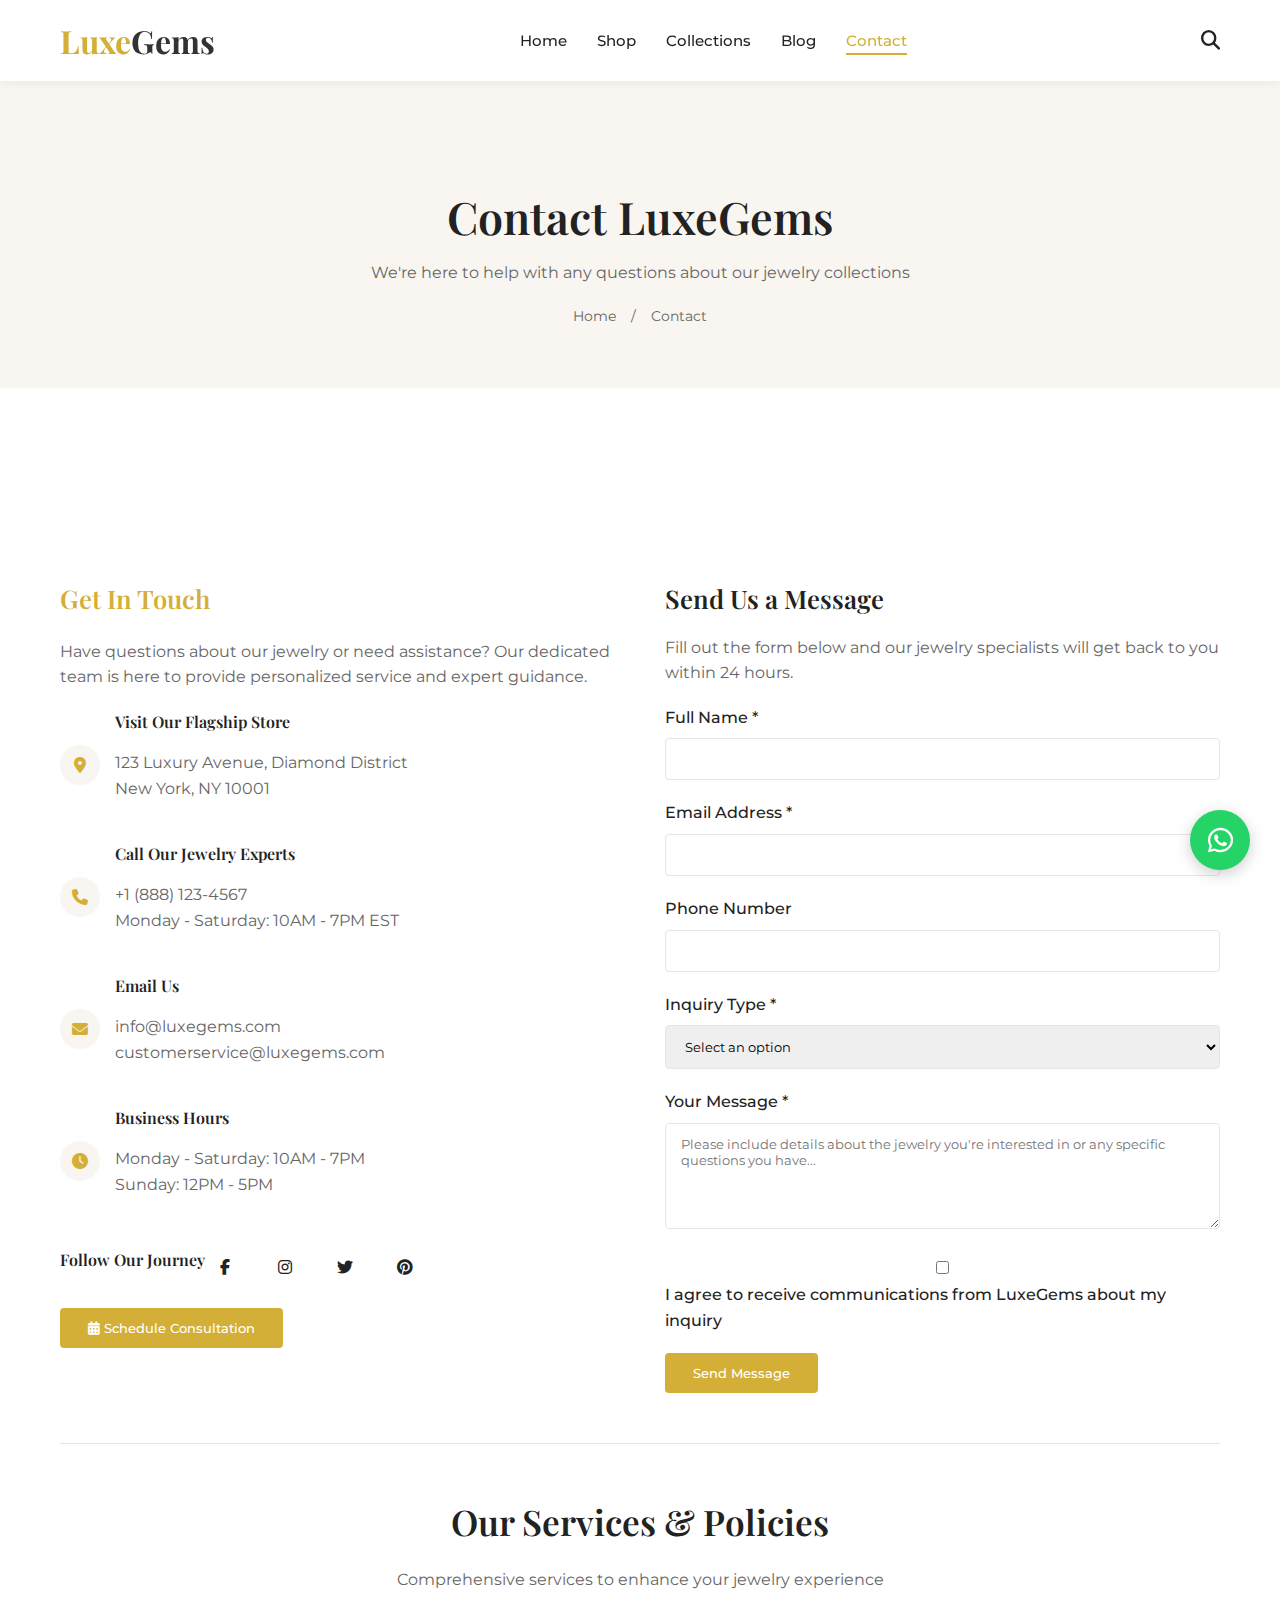
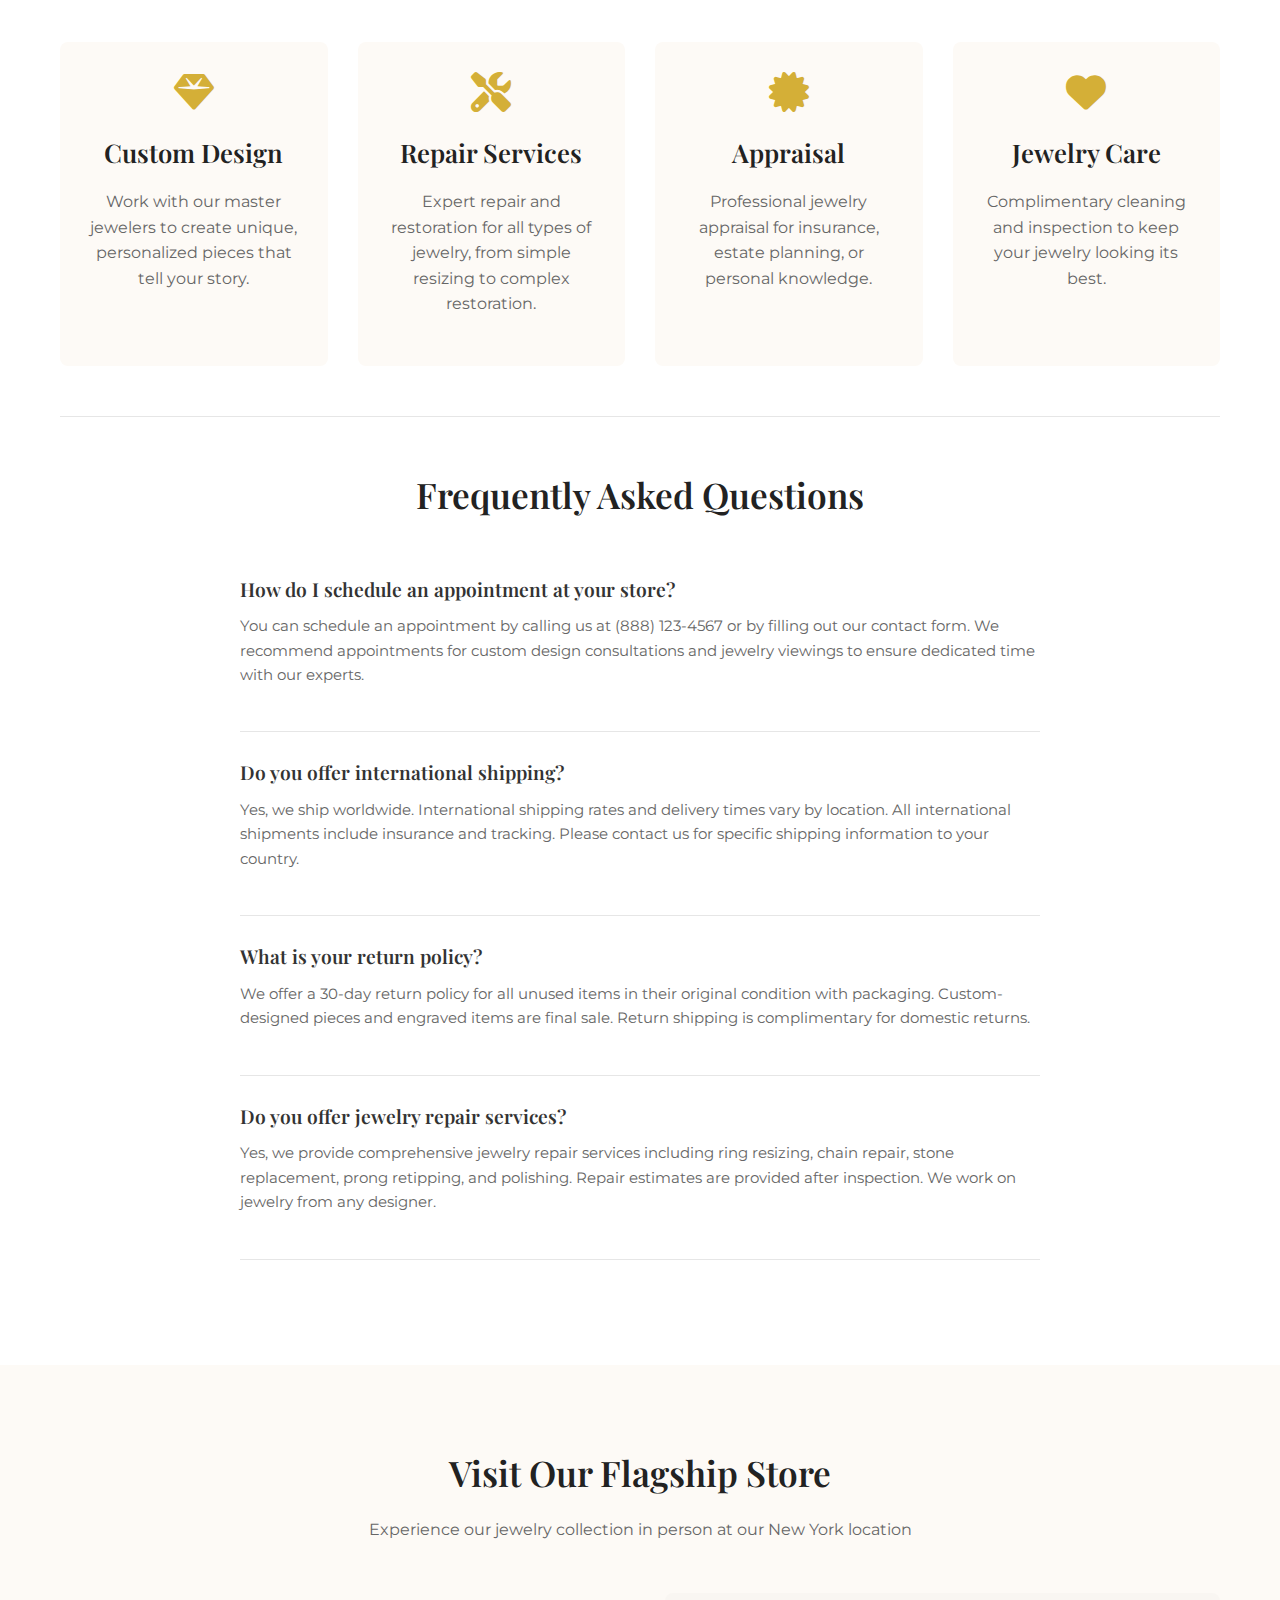
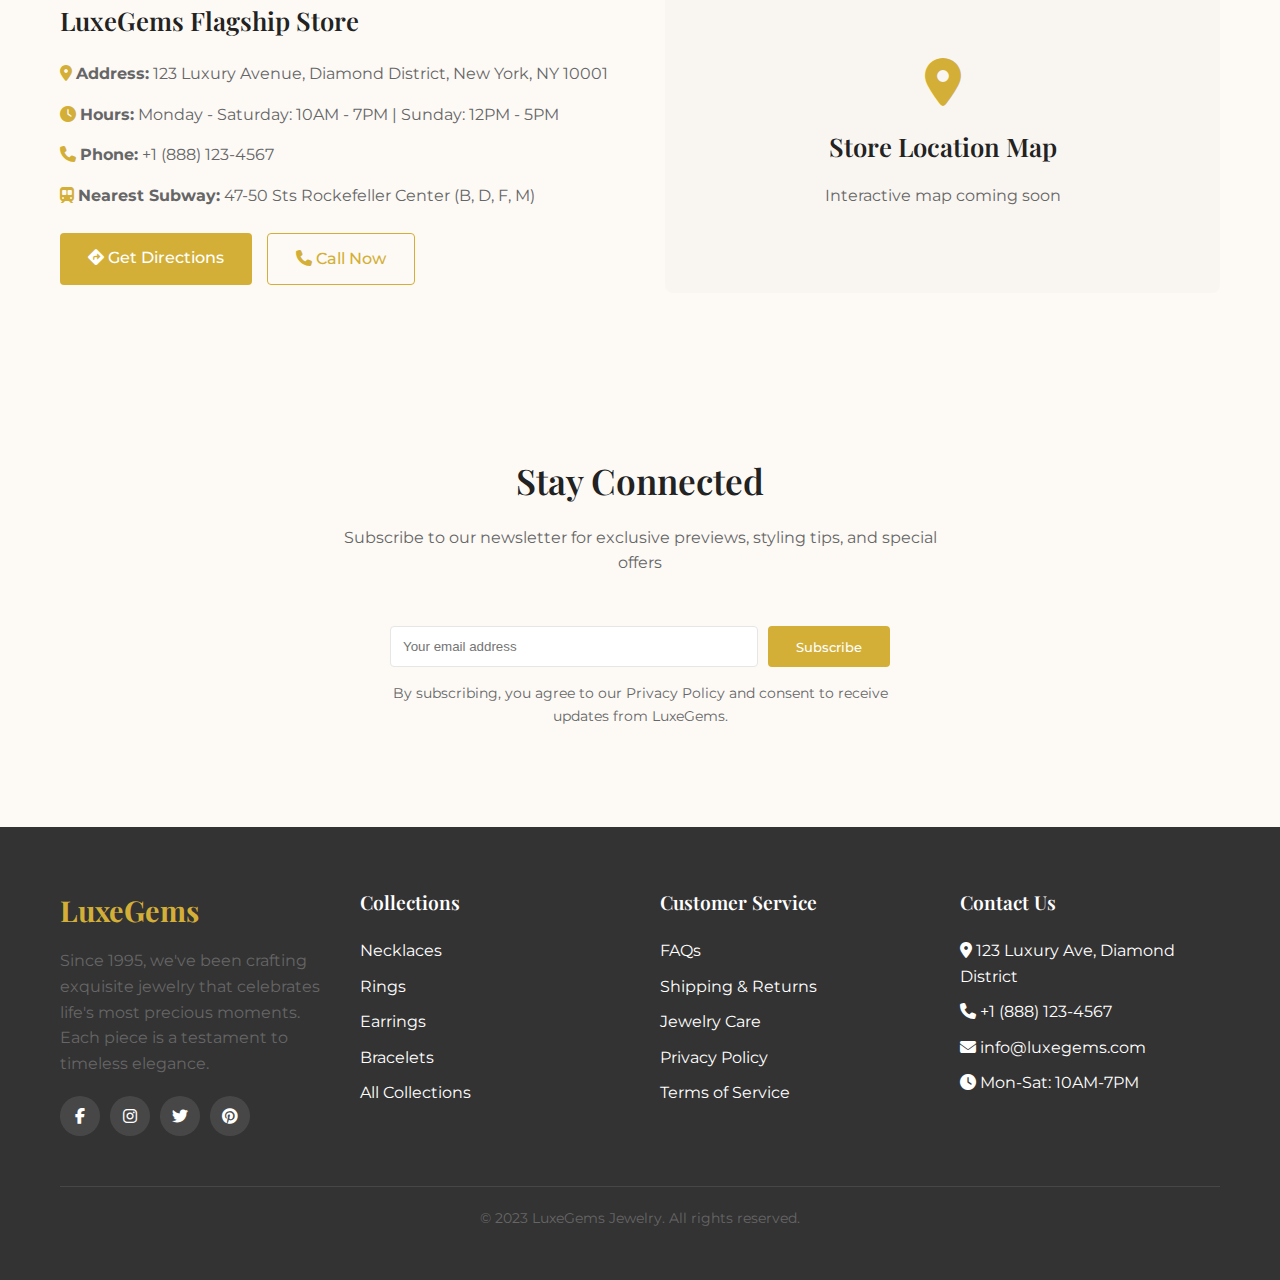
<file: contact.html>
<!DOCTYPE html>
<html lang="en">

<head>
    <meta charset="UTF-8">
    <meta name="viewport" content="width=device-width, initial-scale=1.0">
    <title>Contact Us | LuxeGems Jewelry</title>
    <link rel="stylesheet" href="https://cdnjs.cloudflare.com/ajax/libs/font-awesome/6.4.0/css/all.min.css">
    <link
        href="https://fonts.googleapis.com/css2?family=Playfair+Display:wght@400;500;600;700&family=Montserrat:wght@300;400;500;600;700&display=swap"
        rel="stylesheet">
    <link rel="stylesheet" href="style.css">
    <link rel="stylesheet" href="responsive.css">
</head>

<body>
    <!-- Header -->
    <header>
        <div class="container header-container">
            <div class="logo">Luxe<span>Gems</span></div>

            <nav id="main-nav">
                <ul>
                    <li><a href="index.html">Home</a></li>
                    <li><a href="shop.html">Shop</a></li>
                    <li><a href="product-detail.html">Collections</a></li>
                    <li><a href="blog.html">Blog</a></li>
                    <li><a href="contact.html" class="active">Contact</a></li>
                </ul>
            </nav>

            <div class="header-icons">
                <a href="#"><i class="fas fa-search"></i></a>
                <a href="#" class="mobile-menu-btn" id="mobile-menu-toggle"><i class="fas fa-bars"></i></a>
            </div>
        </div>
    </header>

    <!-- Page Header -->
    <div class="page-header">
        <div class="container">
            <h1>Contact LuxeGems</h1>
            <p>We're here to help with any questions about our jewelry collections</p>
            <ul class="breadcrumb">
                <li><a href="index.html">Home</a></li>
                <li class="separator">/</li>
                <li>Contact</li>
            </ul>
        </div>
    </div>

    <!-- Contact Content -->
    <section class="contact-page">
        <div class="container">
            <div class="contact-container">
                <!-- Contact Information -->
                <div class="contact-info">
                    <h3>Get In Touch</h3>
                    <p>Have questions about our jewelry or need assistance? Our dedicated team is here to provide
                        personalized service and expert guidance.</p>

                    <div class="contact-detail">
                        <i class="fas fa-map-marker-alt"></i>
                        <div>
                            <h4>Visit Our Flagship Store</h4>
                            <p>123 Luxury Avenue, Diamond District<br>New York, NY 10001</p>
                        </div>
                    </div>

                    <div class="contact-detail">
                        <i class="fas fa-phone"></i>
                        <div>
                            <h4>Call Our Jewelry Experts</h4>
                            <p>+1 (888) 123-4567<br>Monday - Saturday: 10AM - 7PM EST</p>
                        </div>
                    </div>

                    <div class="contact-detail">
                        <i class="fas fa-envelope"></i>
                        <div>
                            <h4>Email Us</h4>
                            <p>info@luxegems.com<br>customerservice@luxegems.com</p>
                        </div>
                    </div>

                    <div class="contact-detail">
                        <i class="fas fa-clock"></i>
                        <div>
                            <h4>Business Hours</h4>
                            <p>Monday - Saturday: 10AM - 7PM<br>Sunday: 12PM - 5PM</p>
                        </div>
                    </div>

                    <div class="social-icons" style="margin-top: 30px;">
                        <h4>Follow Our Journey</h4>
                        <div style="display: flex; gap: 10px;">
                            <a href="#"><i class="fab fa-facebook-f"></i></a>
                            <a href="#"><i class="fab fa-instagram"></i></a>
                            <a href="#"><i class="fab fa-twitter"></i></a>
                            <a href="#"><i class="fab fa-pinterest"></i></a>
                        </div>
                    </div>
                </div>

                <!-- Contact Form -->
                <div class="contact-form">
                    <h3>Send Us a Message</h3>
                    <p>Fill out the form below and our jewelry specialists will get back to you within 24 hours.</p>

                    <form id="contactForm">
                        <div class="form-group">
                            <label for="name">Full Name *</label>
                            <input type="text" id="name" required>
                        </div>

                        <div class="form-group">
                            <label for="email">Email Address *</label>
                            <input type="email" id="email" required>
                        </div>

                        <div class="form-group">
                            <label for="phone">Phone Number</label>
                            <input type="tel" id="phone">
                        </div>

                        <div class="form-group">
                            <label for="subject">Inquiry Type *</label>
                            <select id="subject" required>
                                <option value="">Select an option</option>
                                <option value="general">General Inquiry</option>
                                <option value="product">Product Information</option>
                                <option value="custom">Custom Design Inquiry</option>
                                <option value="repair">Repair & Maintenance</option>
                                <option value="appraisal">Jewelry Appraisal</option>
                                <option value="corporate">Corporate Gifting</option>
                                <option value="other">Other</option>
                            </select>
                        </div>

                        <div class="form-group">
                            <label for="message">Your Message *</label>
                            <textarea id="message" rows="5"
                                placeholder="Please include details about the jewelry you're interested in or any specific questions you have..."
                                required></textarea>
                        </div>

                        <div class="form-group">
                            <label>
                                <input type="checkbox" required>
                                I agree to receive communications from LuxeGems about my inquiry
                            </label>
                        </div>

                        <button type="submit" class="btn">Send Message</button>
                    </form>
                </div>
            </div>

            <!-- Store Information -->
            <div class="store-info">
                <div class="section-title">
                    <h2>Our Services & Policies</h2>
                    <p>Comprehensive services to enhance your jewelry experience</p>
                </div>

                <div class="store-info-grid">
                    <div class="store-card">
                        <i class="fas fa-gem"></i>
                        <h3>Custom Design</h3>
                        <p>Work with our master jewelers to create unique, personalized pieces that tell your story.</p>
                    </div>

                    <div class="store-card">
                        <i class="fas fa-tools"></i>
                        <h3>Repair Services</h3>
                        <p>Expert repair and restoration for all types of jewelry, from simple resizing to complex
                            restoration.</p>
                    </div>

                    <div class="store-card">
                        <i class="fas fa-certificate"></i>
                        <h3>Appraisal</h3>
                        <p>Professional jewelry appraisal for insurance, estate planning, or personal knowledge.</p>
                    </div>

                    <div class="store-card">
                        <i class="fas fa-heart"></i>
                        <h3>Jewelry Care</h3>
                        <p>Complimentary cleaning and inspection to keep your jewelry looking its best.</p>
                    </div>
                </div>
            </div>

            <!-- FAQ Section -->
            <div class="store-info" style="border-top: 1px solid var(--border-light);">
                <div class="section-title">
                    <h2>Frequently Asked Questions</h2>
                </div>

                <div class="faq-container" style="max-width: 800px; margin: 0 auto;">
                    <div class="faq-item">
                        <h3>How do I schedule an appointment at your store?</h3>
                        <p>You can schedule an appointment by calling us at (888) 123-4567 or by filling out our contact
                            form. We recommend appointments for custom design consultations and jewelry viewings to
                            ensure dedicated time with our experts.</p>
                    </div>

                    <div class="faq-item">
                        <h3>Do you offer international shipping?</h3>
                        <p>Yes, we ship worldwide. International shipping rates and delivery times vary by location. All
                            international shipments include insurance and tracking. Please contact us for specific
                            shipping information to your country.</p>
                    </div>

                    <div class="faq-item">
                        <h3>What is your return policy?</h3>
                        <p>We offer a 30-day return policy for all unused items in their original condition with
                            packaging. Custom-designed pieces and engraved items are final sale. Return shipping is
                            complimentary for domestic returns.</p>
                    </div>

                    <div class="faq-item">
                        <h3>Do you offer jewelry repair services?</h3>
                        <p>Yes, we provide comprehensive jewelry repair services including ring resizing, chain repair,
                            stone replacement, prong retipping, and polishing. Repair estimates are provided after
                            inspection. We work on jewelry from any designer.</p>
                    </div>
                </div>
            </div>
        </div>
    </section>

    <!-- Map & Location Section -->
    <section style="padding: 0;">
        <div style="background-color: var(--light-beige); padding: 80px 0;">
            <div class="container">
                <div class="section-title">
                    <h2>Visit Our Flagship Store</h2>
                    <p>Experience our jewelry collection in person at our New York location</p>
                </div>

                <div style="display: grid; grid-template-columns: 1fr 1fr; gap: 50px; align-items: center;">
                    <div>
                        <h3 style="margin-bottom: 20px;">LuxeGems Flagship Store</h3>
                        <p style="margin-bottom: 15px;"><i class="fas fa-map-marker-alt text-gold"></i>
                            <strong>Address:</strong> 123 Luxury Avenue, Diamond District, New York, NY 10001</p>
                        <p style="margin-bottom: 15px;"><i class="fas fa-clock text-gold"></i> <strong>Hours:</strong>
                            Monday - Saturday: 10AM - 7PM | Sunday: 12PM - 5PM</p>
                        <p style="margin-bottom: 15px;"><i class="fas fa-phone text-gold"></i> <strong>Phone:</strong>
                            +1 (888) 123-4567</p>
                        <p style="margin-bottom: 25px;"><i class="fas fa-subway text-gold"></i> <strong>Nearest
                                Subway:</strong> 47-50 Sts Rockefeller Center (B, D, F, M)</p>

                        <div style="display: flex; gap: 15px; flex-wrap: wrap;">
                            <a href="#" class="btn"><i class="fas fa-directions"></i> Get Directions</a>
                            <a href="tel:+18881234567" class="btn btn-outline"><i class="fas fa-phone"></i> Call Now</a>
                        </div>
                    </div>

                    <div
                        style="background-color: var(--secondary-beige); height: 300px; border-radius: 8px; display: flex; align-items: center; justify-content: center;">
                        <div style="text-align: center; padding: 20px;">
                            <i class="fas fa-map-marker-alt"
                                style="font-size: 3rem; color: var(--accent-gold); margin-bottom: 20px;"></i>
                            <h3>Store Location Map</h3>
                            <p>Interactive map coming soon</p>
                        </div>
                    </div>
                </div>
            </div>
        </div>
    </section>

    <!-- Newsletter Section -->
    <section class="featured-products">
        <div class="container">
            <div class="section-title">
                <h2>Stay Connected</h2>
                <p>Subscribe to our newsletter for exclusive previews, styling tips, and special offers</p>
            </div>

            <div class="text-center">
                <form id="newsletterForm" style="max-width: 500px; margin: 0 auto;">
                    <div style="display: flex; gap: 10px; margin-bottom: 15px;">
                        <input type="email" placeholder="Your email address"
                            style="flex-grow: 1; padding: 12px; border: 1px solid var(--border-light); border-radius: 4px;">
                        <button type="submit" class="btn">Subscribe</button>
                    </div>
                    <p style="font-size: 0.9rem; color: var(--text-light);">By subscribing, you agree to our Privacy
                        Policy and consent to receive updates from LuxeGems.</p>
                </form>
            </div>
        </div>
    </section>

    <!-- Footer -->
    <footer>
        <div class="container">
            <div class="footer-container">
                <div class="footer-about">
                    <div class="footer-logo">LuxeGems</div>
                    <p>Since 1995, we've been crafting exquisite jewelry that celebrates life's most precious moments.
                        Each piece is a testament to timeless elegance.</p>
                    <div class="social-icons">
                        <a href="#"><i class="fab fa-facebook-f"></i></a>
                        <a href="#"><i class="fab fa-instagram"></i></a>
                        <a href="#"><i class="fab fa-twitter"></i></a>
                        <a href="#"><i class="fab fa-pinterest"></i></a>
                    </div>
                </div>

                <div class="footer-links">
                    <h4>Collections</h4>
                    <ul>
                        <li><a href="shop.html?category=necklaces">Necklaces</a></li>
                        <li><a href="shop.html?category=rings">Rings</a></li>
                        <li><a href="shop.html?category=earrings">Earrings</a></li>
                        <li><a href="shop.html?category=bracelets">Bracelets</a></li>
                        <li><a href="shop.html">All Collections</a></li>
                    </ul>
                </div>

                <div class="footer-links">
                    <h4>Customer Service</h4>
                    <ul>
                        <li><a href="#">FAQs</a></li>
                        <li><a href="#">Shipping & Returns</a></li>
                        <li><a href="#">Jewelry Care</a></li>
                        <li><a href="#">Privacy Policy</a></li>
                        <li><a href="#">Terms of Service</a></li>
                    </ul>
                </div>

                <div class="footer-links">
                    <h4>Contact Us</h4>
                    <ul>
                        <li><i class="fas fa-map-marker-alt"></i> 123 Luxury Ave, Diamond District</li>
                        <li><i class="fas fa-phone"></i> +1 (888) 123-4567</li>
                        <li><i class="fas fa-envelope"></i> info@luxegems.com</li>
                        <li><i class="fas fa-clock"></i> Mon-Sat: 10AM-7PM</li>
                    </ul>
                </div>
            </div>

            <div class="copyright">
                <p>&copy; 2023 LuxeGems Jewelry. All rights reserved.</p>
            </div>
        </div>
    </footer>

    <!-- WhatsApp Button -->
    <a href="https://wa.me/18881234567" class="whatsapp-btn" target="_blank">
        <i class="fab fa-whatsapp"></i>
    </a>

    <!-- Inquiry Modal (for product inquiries from contact page) -->
    <div id="inquiryModal" class="modal">
        <div class="modal-content">
            <span class="close-modal">&times;</span>
            <h2>Schedule a Consultation</h2>
            <form id="consultationForm">
                <div class="form-group">
                    <label for="consultName">Full Name *</label>
                    <input type="text" id="consultName" required>
                </div>

                <div class="form-group">
                    <label for="consultEmail">Email Address *</label>
                    <input type="email" id="consultEmail" required>
                </div>

                <div class="form-group">
                    <label for="consultPhone">Phone Number *</label>
                    <input type="tel" id="consultPhone" required>
                </div>

                <div class="form-group">
                    <label for="consultDate">Preferred Date</label>
                    <input type="date" id="consultDate">
                </div>

                <div class="form-group">
                    <label for="consultType">Consultation Type</label>
                    <select id="consultType">
                        <option value="in-store">In-Store Visit</option>
                        <option value="virtual">Virtual Consultation</option>
                        <option value="phone">Phone Consultation</option>
                    </select>
                </div>

                <div class="form-group">
                    <label for="consultNotes">Additional Notes</label>
                    <textarea id="consultNotes" rows="3"></textarea>
                </div>

                <button type="submit" class="btn">Schedule Consultation</button>
            </form>
        </div>
    </div>

    <script src="main.js"></script>
    <script src="contact.js"></script>
</body>


</html>
</file>
<file: responsive.css>
/* Responsive Design */
@media (max-width: 992px) {
    h1 {
        font-size: 2.2rem;
    }

    h2 {
        font-size: 1.8rem;
    }

    .hero {
        padding-top: 140px;
        padding-bottom: 80px;
    }

    .blog-grid {
        grid-template-columns: repeat(auto-fill, minmax(300px, 1fr));
    }

    .shop-container {
        grid-template-columns: 1fr;
    }

    .filters {
        margin-bottom: 30px;
    }

    .blog-listing {
        grid-template-columns: 1fr;
    }

    .blog-sidebar {
        order: -1;
        margin-bottom: 40px;
    }
}

@media (max-width: 768px) {
    .mobile-menu-btn {
        display: block;
    }

    nav {
        position: fixed;
        top: 70px;
        left: 0;
        width: 100%;
        background-color: var(--primary-white);
        box-shadow: 0 5px 10px var(--shadow);
        padding: 20px;
        transform: translateY(-100%);
        opacity: 0;
        visibility: hidden;
        transition: all 0.3s ease;
    }

    nav.active {
        transform: translateY(0);
        opacity: 1;
        visibility: visible;
    }

    nav ul {
        flex-direction: column;
    }

    nav ul li {
        margin: 0 0 15px 0;
    }

    .header-icons a:not(.mobile-menu-btn) {
        margin-left: 15px;
    }

    .products-grid,
    .categories-grid,
    .blog-grid {
        grid-template-columns: repeat(auto-fill, minmax(250px, 1fr));
    }

    .shop-header {
        flex-direction: column;
        align-items: flex-start;
        gap: 20px;
    }

    .shop-controls {
        width: 100%;
        justify-content: space-between;
    }

    .product-detail-container {
        grid-template-columns: 1fr;
        gap: 30px;
    }

    .contact-container {
        grid-template-columns: 1fr;
        gap: 30px;
    }

    .main-image {
        height: 400px;
    }
}

@media (max-width: 576px) {
    h1 {
        font-size: 1.8rem;
    }

    h2 {
        font-size: 1.5rem;
    }

    section {
        padding: 60px 0;
    }

    .btn {
        padding: 10px 24px;
    }

    .products-grid,
    .categories-grid,
    .blog-grid {
        grid-template-columns: 1fr;
    }

    .page-header {
        padding-top: 100px;
        padding-bottom: 40px;
    }

    .product-actions {
        flex-direction: column;
        align-items: stretch;
    }

    .quantity-selector {
        align-self: flex-start;
    }

    .tab-buttons {
        flex-wrap: wrap;
    }

    .tab-button {
        padding: 10px 20px;
        font-size: 0.9rem;
    }

    .footer-container {
        grid-template-columns: 1fr;
        gap: 30px;
    }
}
</file>
<file: style.css>
/* CSS Reset and Base Styles */
* {
    margin: 0;
    padding: 0;
    box-sizing: border-box;
}

:root {
    --primary-white: #ffffff;
    --secondary-beige: #f9f6f2;
    --light-beige: #fdfaf6;
    --dark-beige: #f0eae3;
    --accent-gold: #d4af37;
    --light-gold: #e8d49a;
    --dark-gray: #333333;
    --text-light: #666666;
    --text-dark: #222222;
    --shadow: rgba(0, 0, 0, 0.05);
    --shadow-hover: rgba(0, 0, 0, 0.08);
    --border-light: #e6e6e6;
}

body {
    font-family: 'Montserrat', sans-serif;
    line-height: 1.6;
    color: var(--text-dark);
    background-color: var(--primary-white);
}

h1,
h2,
h3,
h4,
h5,
h6 {
    font-family: 'Playfair Display', serif;
    font-weight: 600;
    margin-bottom: 1rem;
    color: var(--text-dark);
}

h1 {
    font-size: 2.8rem;
    line-height: 1.2;
}

h2 {
    font-size: 2.2rem;
}

h3 {
    font-size: 1.6rem;
}

p {
    margin-bottom: 1.2rem;
    color: var(--text-light);
}

a {
    text-decoration: none;
    color: inherit;
}

img {
    max-width: 100%;
    height: auto;
}

.container {
    width: 100%;
    max-width: 1200px;
    margin: 0 auto;
    padding: 0 20px;
}

.btn {
    display: inline-block;
    padding: 12px 28px;
    background-color: var(--accent-gold);
    color: var(--primary-white);
    border: none;
    border-radius: 4px;
    font-weight: 500;
    cursor: pointer;
    transition: all 0.3s ease;
    text-align: center;
    font-family: 'Montserrat', sans-serif;
}

.btn:hover {
    background-color: var(--dark-gray);
    transform: translateY(-2px);
    box-shadow: 0 5px 15px var(--shadow-hover);
}

.btn-outline {
    background-color: transparent;
    border: 1px solid var(--accent-gold);
    color: var(--accent-gold);
}

.btn-outline:hover {
    background-color: var(--accent-gold);
    color: var(--primary-white);
}

section {
    padding: 80px 0;
}

.section-title {
    text-align: center;
    margin-bottom: 50px;
}

.section-title p {
    max-width: 600px;
    margin: 0 auto;
}

/* Header Styles */
header {
    background-color: var(--primary-white);
    box-shadow: 0 2px 10px var(--shadow);
    position: fixed;
    width: 100%;
    top: 0;
    z-index: 1000;
}

.header-container {
    display: flex;
    justify-content: space-between;
    align-items: center;
    padding: 15px 20px;
}

.logo {
    font-family: 'Playfair Display', serif;
    font-size: 2rem;
    font-weight: 700;
    color: var(--accent-gold);
}

.logo span {
    color: var(--dark-gray);
}

nav ul {
    display: flex;
    list-style: none;
}

nav ul li {
    margin-left: 30px;
    position: relative;
}

nav ul li a {
    font-weight: 500;
    transition: color 0.3s ease;
    position: relative;
    font-size: 0.95rem;
}

nav ul li a:hover {
    color: var(--accent-gold);
}

nav ul li a.active {
    color: var(--accent-gold);
}

nav ul li a.active::after {
    content: '';
    position: absolute;
    width: 100%;
    height: 2px;
    background-color: var(--accent-gold);
    bottom: -5px;
    left: 0;
}

.header-icons {
    display: flex;
    align-items: center;
}

.header-icons a {
    margin-left: 20px;
    font-size: 1.2rem;
    transition: color 0.3s ease;
    position: relative;
}

.header-icons a:hover {
    color: var(--accent-gold);
}

.mobile-menu-btn {
    display: none;
    font-size: 1.5rem;
    cursor: pointer;
}

/* Hero Section */
.hero {
    background: linear-gradient(rgba(0, 0, 0, 0.5), rgba(0, 0, 0, 0.5)), url('https://images.unsplash.com/photo-1535632066927-ab7c9ab60908?ixlib=rb-4.0.3&ixid=M3wxMjA3fDB8MHxwaG90by1wYWdlfHx8fGVufDB8fHx8fA%3D%3D&auto=format&fit=crop&w=1770&q=80');
    background-size: cover;
    background-position: center;
    color: var(--primary-white);
    padding-top: 160px;
    padding-bottom: 100px;
    margin-top: 70px;
    text-align: center;
}

.hero h1 {
    color: var(--primary-white);
    margin-bottom: 20px;
}

.hero p {
    color: rgba(255, 255, 255, 0.9);
    max-width: 700px;
    margin: 0 auto 30px;
    font-size: 1.1rem;
}

/* Featured Products */
.featured-products {
    background-color: var(--light-beige);
}

.products-grid {
    display: grid;
    grid-template-columns: repeat(auto-fill, minmax(280px, 1fr));
    gap: 30px;
}

.product-card {
    background-color: var(--primary-white);
    border-radius: 8px;
    overflow: hidden;
    box-shadow: 0 5px 15px var(--shadow);
    transition: all 0.3s ease;
    position: relative;
}

.product-card:hover {
    transform: translateY(-10px);
    box-shadow: 0 15px 30px var(--shadow-hover);
}

.product-badge {
    position: absolute;
    top: 15px;
    left: 15px;
    background-color: var(--accent-gold);
    color: var(--primary-white);
    padding: 5px 10px;
    border-radius: 4px;
    font-size: 0.8rem;
    font-weight: 500;
    z-index: 2;
}

.product-img {
    height: 280px;
    overflow: hidden;
}

.product-img img {
    width: 100%;
    height: 100%;
    object-fit: cover;
    transition: transform 0.5s ease;
}

.product-card:hover .product-img img {
    transform: scale(1.05);
}

.product-info {
    padding: 20px;
}

.product-name {
    font-size: 1.1rem;
    margin-bottom: 5px;
}

.product-price {
    font-weight: 600;
    color: var(--accent-gold);
    font-size: 1.2rem;
    margin-bottom: 10px;
}

.product-rating {
    color: var(--accent-gold);
    margin-bottom: 10px;
}

.product-card-link {
    position: absolute;
    top: 0;
    left: 0;
    width: 100%;
    height: 100%;
    z-index: 1;
}

/* Categories Section */
.categories {
    background-color: var(--primary-white);
}

.categories-grid {
    display: grid;
    grid-template-columns: repeat(auto-fill, minmax(250px, 1fr));
    gap: 30px;
}

.category-card {
    background-color: var(--secondary-beige);
    border-radius: 8px;
    overflow: hidden;
    height: 320px;
    position: relative;
    transition: all 0.3s ease;
}

.category-card:hover {
    transform: translateY(-5px);
    box-shadow: 0 10px 25px var(--shadow);
}

.category-img {
    height: 70%;
    overflow: hidden;
}

.category-img img {
    width: 100%;
    height: 100%;
    object-fit: cover;
    transition: transform 0.5s ease;
}

.category-card:hover .category-img img {
    transform: scale(1.05);
}

.category-info {
    padding: 20px;
    height: 30%;
    display: flex;
    flex-direction: column;
    justify-content: center;
    text-align: center;
}

/* Blog Section */
.blog {
    background-color: var(--secondary-beige);
}

.blog-grid {
    display: grid;
    grid-template-columns: repeat(auto-fill, minmax(350px, 1fr));
    gap: 30px;
}

.blog-card {
    background-color: var(--primary-white);
    border-radius: 8px;
    overflow: hidden;
    box-shadow: 0 5px 15px var(--shadow);
    transition: all 0.3s ease;
}

.blog-card:hover {
    transform: translateY(-5px);
    box-shadow: 0 10px 25px var(--shadow-hover);
}

.blog-img {
    height: 200px;
    overflow: hidden;
}

.blog-img img {
    width: 100%;
    height: 100%;
    object-fit: cover;
    transition: transform 0.5s ease;
}

.blog-card:hover .blog-img img {
    transform: scale(1.05);
}

.blog-info {
    padding: 25px;
}

.blog-meta {
    display: flex;
    justify-content: space-between;
    margin-bottom: 15px;
    font-size: 0.9rem;
    color: var(--text-light);
}

/* Footer */
footer {
    background-color: var(--dark-gray);
    color: var(--primary-white);
    padding: 60px 0 30px;
}

.footer-container {
    display: grid;
    grid-template-columns: repeat(auto-fit, minmax(200px, 1fr));
    gap: 40px;
}

.footer-logo {
    font-family: 'Playfair Display', serif;
    font-size: 1.8rem;
    font-weight: 700;
    color: var(--accent-gold);
    margin-bottom: 15px;
}

.footer-links h4 {
    color: var(--primary-white);
    margin-bottom: 20px;
    font-size: 1.2rem;
}

.footer-links ul {
    list-style: none;
}

.footer-links ul li {
    margin-bottom: 10px;
}

.footer-links ul li a {
    transition: color 0.3s ease;
}

.footer-links ul li a:hover {
    color: var(--accent-gold);
}

.social-icons {
    display: flex;
    margin-top: 20px;
}

.social-icons a {
    display: flex;
    align-items: center;
    justify-content: center;
    width: 40px;
    height: 40px;
    background-color: rgba(255, 255, 255, 0.1);
    border-radius: 50%;
    margin-right: 10px;
    transition: background-color 0.3s ease;
}

.social-icons a:hover {
    background-color: var(--accent-gold);
}

.copyright {
    text-align: center;
    margin-top: 50px;
    padding-top: 20px;
    border-top: 1px solid rgba(255, 255, 255, 0.1);
    color: rgba(255, 255, 255, 0.7);
    font-size: 0.9rem;
}

/* WhatsApp Button */
.whatsapp-btn {
    position: fixed;
    bottom: 30px;
    right: 30px;
    width: 60px;
    height: 60px;
    background-color: #25D366;
    border-radius: 50%;
    display: flex;
    align-items: center;
    justify-content: center;
    color: white;
    font-size: 1.8rem;
    box-shadow: 0 4px 15px rgba(0, 0, 0, 0.2);
    z-index: 999;
    transition: all 0.3s ease;
}

.whatsapp-btn:hover {
    transform: scale(1.1);
    box-shadow: 0 6px 20px rgba(0, 0, 0, 0.3);
}

/* Page-specific styles */
.page-header {
    background-color: var(--secondary-beige);
    padding-top: 120px;
    padding-bottom: 60px;
    margin-top: 70px;
    text-align: center;
}

.breadcrumb {
    display: flex;
    justify-content: center;
    list-style: none;
    margin-top: 15px;
}

.breadcrumb li {
    margin: 0 5px;
    font-size: 0.9rem;
    color: var(--text-light);
}

.breadcrumb li a:hover {
    color: var(--accent-gold);
}

.breadcrumb li.separator {
    margin: 0 10px;
}

/* Shop Page */
.shop-page {
    padding-top: 120px;
    padding-bottom: 80px;
    margin-top: 70px;
}

.shop-header {
    display: flex;
    justify-content: space-between;
    align-items: center;
    margin-bottom: 40px;
    flex-wrap: wrap;
}

.shop-controls {
    display: flex;
    align-items: center;
    flex-wrap: wrap;
}

.shop-controls select {
    padding: 8px 15px;
    border: 1px solid var(--border-light);
    border-radius: 4px;
    background-color: var(--primary-white);
    font-family: 'Montserrat', sans-serif;
    margin-left: 15px;
}

/* Filters Sidebar */
.shop-container {
    display: grid;
    grid-template-columns: 250px 1fr;
    gap: 40px;
}

.filters {
    background-color: var(--light-beige);
    padding: 25px;
    border-radius: 8px;
    height: fit-content;
}

.filter-section {
    margin-bottom: 30px;
    padding-bottom: 20px;
    border-bottom: 1px solid var(--border-light);
}

.filter-section h3 {
    font-size: 1.2rem;
    margin-bottom: 15px;
    color: var(--dark-gray);
}

.filter-options {
    list-style: none;
}

.filter-options li {
    margin-bottom: 10px;
    display: flex;
    align-items: center;
}

.filter-options input[type="checkbox"] {
    margin-right: 10px;
}

.price-range {
    display: flex;
    flex-direction: column;
}

.price-inputs {
    display: flex;
    justify-content: space-between;
    margin-bottom: 15px;
}

.price-inputs input {
    width: 45%;
    padding: 8px;
    border: 1px solid var(--border-light);
    border-radius: 4px;
}

.shop-content {
    flex-grow: 1;
}

/* Pagination */
.pagination {
    display: flex;
    justify-content: center;
    margin-top: 50px;
}

.pagination a {
    display: inline-flex;
    align-items: center;
    justify-content: center;
    width: 40px;
    height: 40px;
    margin: 0 5px;
    border: 1px solid var(--border-light);
    border-radius: 4px;
    transition: all 0.3s ease;
}

.pagination a:hover,
.pagination a.active {
    background-color: var(--accent-gold);
    color: var(--primary-white);
    border-color: var(--accent-gold);
}

/* Product Detail Page */
.product-detail-page {
    padding-top: 120px;
    padding-bottom: 80px;
    margin-top: 70px;
}

.product-detail-container {
    display: grid;
    grid-template-columns: 1fr 1fr;
    gap: 50px;
}

.product-gallery {
    display: flex;
    flex-direction: column;
}

.main-image {
    height: 500px;
    border-radius: 8px;
    overflow: hidden;
    margin-bottom: 15px;
    display: flex;
    align-items: center;
    justify-content: center;
    background-color: var(--secondary-beige);
}

.main-image img {
    max-width: 90%;
    max-height: 90%;
    object-fit: contain;
}

.thumbnail-images {
    display: flex;
    gap: 10px;
    flex-wrap: wrap;
}

.thumbnail {
    width: 80px;
    height: 80px;
    border-radius: 4px;
    overflow: hidden;
    cursor: pointer;
    border: 2px solid transparent;
    transition: border 0.3s ease;
    background-color: var(--secondary-beige);
    display: flex;
    align-items: center;
    justify-content: center;
}

.thumbnail.active {
    border: 2px solid var(--accent-gold);
}

.thumbnail img {
    max-width: 90%;
    max-height: 90%;
    object-fit: contain;
}

.product-info-detail h1 {
    margin-bottom: 10px;
}

.product-price-detail {
    font-size: 1.8rem;
    font-weight: 600;
    color: var(--accent-gold);
    margin-bottom: 20px;
}

.product-rating-detail {
    color: var(--accent-gold);
    margin-bottom: 20px;
}

.product-description {
    margin-bottom: 30px;
    line-height: 1.7;
}

.product-specs {
    margin-bottom: 30px;
}

.spec-item {
    display: flex;
    margin-bottom: 10px;
    padding-bottom: 10px;
    border-bottom: 1px solid var(--border-light);
}

.spec-label {
    font-weight: 600;
    width: 150px;
    color: var(--text-dark);
}

.spec-value {
    color: var(--text-light);
}

.product-actions {
    display: flex;
    gap: 15px;
    margin-bottom: 30px;
    flex-wrap: wrap;
}

.quantity-selector {
    display: flex;
    align-items: center;
    border: 1px solid var(--border-light);
    border-radius: 4px;
    overflow: hidden;
}

.quantity-btn {
    width: 40px;
    height: 40px;
    background-color: var(--light-beige);
    border: none;
    cursor: pointer;
    font-size: 1.2rem;
}

.quantity-input {
    width: 50px;
    height: 40px;
    border: none;
    text-align: center;
    font-family: 'Montserrat', sans-serif;
}

.product-meta {
    display: flex;
    gap: 30px;
    margin-top: 30px;
    padding-top: 30px;
    border-top: 1px solid var(--border-light);
}

.meta-item {
    display: flex;
    flex-direction: column;
    align-items: center;
    text-align: center;
}

.meta-item i {
    font-size: 1.5rem;
    color: var(--accent-gold);
    margin-bottom: 10px;
}

/* Related Products */
.related-products {
    padding-top: 0;
    padding-bottom: 80px;
}

/* Product Tabs */
.product-tabs {
    margin-top: 60px;
}

.tab-buttons {
    display: flex;
    border-bottom: 1px solid var(--border-light);
    margin-bottom: 30px;
}

.tab-button {
    padding: 15px 30px;
    background: none;
    border: none;
    border-bottom: 3px solid transparent;
    font-family: 'Montserrat', sans-serif;
    font-weight: 500;
    cursor: pointer;
    transition: all 0.3s ease;
}

.tab-button.active {
    color: var(--accent-gold);
    border-bottom: 3px solid var(--accent-gold);
}

.tab-content {
    display: none;
}

.tab-content.active {
    display: block;
}

.review-item {
    margin-bottom: 30px;
    padding-bottom: 30px;
    border-bottom: 1px solid var(--border-light);
}

.review-header {
    display: flex;
    justify-content: space-between;
    margin-bottom: 10px;
}

.review-author {
    font-weight: 600;
}

/* Blog Page */
.blog-page {
    padding-top: 120px;
    padding-bottom: 80px;
    margin-top: 70px;
}

.blog-listing {
    display: grid;
    grid-template-columns: 1fr 300px;
    gap: 40px;
}

.blog-posts {
    display: flex;
    flex-direction: column;
    gap: 40px;
}

.blog-post-large {
    background-color: var(--primary-white);
    border-radius: 8px;
    overflow: hidden;
    box-shadow: 0 5px 15px var(--shadow);
}

.blog-post-large .blog-img {
    height: 350px;
}

.blog-post-content {
    padding: 30px;
}

.blog-post-content h2 {
    margin-bottom: 15px;
}

.read-more {
    display: inline-block;
    margin-top: 15px;
    color: var(--accent-gold);
    font-weight: 500;
}

/* Blog Sidebar */
.blog-sidebar {
    background-color: var(--light-beige);
    padding: 25px;
    border-radius: 8px;
    height: fit-content;
}

.sidebar-widget {
    margin-bottom: 30px;
    padding-bottom: 20px;
    border-bottom: 1px solid var(--border-light);
}

.sidebar-widget h3 {
    font-size: 1.2rem;
    margin-bottom: 15px;
}

.widget-categories ul {
    list-style: none;
}

.widget-categories li {
    margin-bottom: 10px;
    padding-bottom: 10px;
    border-bottom: 1px dashed var(--border-light);
}

.widget-categories a {
    transition: color 0.3s ease;
}

.widget-categories a:hover {
    color: var(--accent-gold);
}

.recent-posts li {
    display: flex;
    margin-bottom: 15px;
}

.recent-post-img {
    width: 70px;
    height: 70px;
    border-radius: 4px;
    overflow: hidden;
    margin-right: 15px;
}

.recent-post-img img {
    width: 100%;
    height: 100%;
    object-fit: cover;
}

.recent-post-content h4 {
    font-size: 0.95rem;
    margin-bottom: 5px;
}

.recent-post-date {
    font-size: 0.85rem;
    color: var(--text-light);
}

/* Contact Page */
.contact-page {
    padding-top: 120px;
    padding-bottom: 80px;
    margin-top: 70px;
}

.contact-container {
    display: grid;
    grid-template-columns: 1fr 1fr;
    gap: 50px;
}

.contact-info h3 {
    margin-bottom: 20px;
    color: var(--accent-gold);
}

.contact-detail {
    display: flex;
    align-items: center;
    margin-bottom: 20px;
}

.contact-detail i {
    width: 40px;
    height: 40px;
    background-color: var(--secondary-beige);
    border-radius: 50%;
    display: flex;
    align-items: center;
    justify-content: center;
    margin-right: 15px;
    color: var(--accent-gold);
}

.contact-form .form-group {
    margin-bottom: 20px;
}

.contact-form label {
    display: block;
    margin-bottom: 8px;
    font-weight: 500;
}

.contact-form input,
.contact-form textarea,
.contact-form select {
    width: 100%;
    padding: 12px 15px;
    border: 1px solid var(--border-light);
    border-radius: 4px;
    font-family: 'Montserrat', sans-serif;
    transition: border 0.3s ease;
}

.contact-form input:focus,
.contact-form textarea:focus,
.contact-form select:focus {
    outline: none;
    border-color: var(--accent-gold);
}

/* Store Info */
.store-info {
    margin-top: 50px;
    padding-top: 50px;
    border-top: 1px solid var(--border-light);
}

.store-info-grid {
    display: grid;
    grid-template-columns: repeat(auto-fit, minmax(250px, 1fr));
    gap: 30px;
}

.store-card {
    text-align: center;
    padding: 30px;
    background-color: var(--light-beige);
    border-radius: 8px;
}

.store-card i {
    font-size: 2.5rem;
    color: var(--accent-gold);
    margin-bottom: 20px;
}

/* Modal for quick view and inquiry */
.modal {
    display: none;
    position: fixed;
    top: 0;
    left: 0;
    width: 100%;
    height: 100%;
    background-color: rgba(0, 0, 0, 0.7);
    z-index: 1100;
    overflow-y: auto;
}

.modal-content {
    background-color: var(--primary-white);
    margin: 50px auto;
    padding: 30px;
    width: 90%;
    max-width: 800px;
    border-radius: 8px;
    position: relative;
}

.close-modal {
    position: absolute;
    top: 20px;
    right: 20px;
    font-size: 1.5rem;
    cursor: pointer;
    color: var(--text-light);
}

.close-modal:hover {
    color: var(--accent-gold);
}

/* Utility Classes */
.text-center {
    text-align: center;
}

.mb-30 {
    margin-bottom: 30px;
}

.mt-30 {
    margin-top: 30px;
}

.text-gold {
    color: var(--accent-gold);
} 

/* Additional styles for blog page */
.search-box {
    position: relative;
    margin-bottom: 15px;
}

.search-box input {
    width: 100%;
    padding: 10px 40px 10px 15px;
    border: 1px solid var(--border-light);
    border-radius: 4px;
}

.search-box button {
    position: absolute;
    right: 10px;
    top: 50%;
    transform: translateY(-50%);
    background: none;
    border: none;
    color: var(--accent-gold);
    cursor: pointer;
    font-size: 1rem;
}

.widget-categories span {
    float: right;
    color: var(--text-light);
    font-size: 0.9rem;
}

/* Additional styles for contact page */
.faq-container {
    max-width: 800px;
    margin: 0 auto;
}

.faq-item {
    margin-bottom: 25px;
    padding-bottom: 25px;
    border-bottom: 1px solid var(--border-light);
}

.faq-item h3 {
    font-size: 1.2rem;
    margin-bottom: 10px;
    color: var(--dark-gray);
}

.faq-item p {
    color: var(--text-light);
    font-size: 0.95rem;
}
</file>
